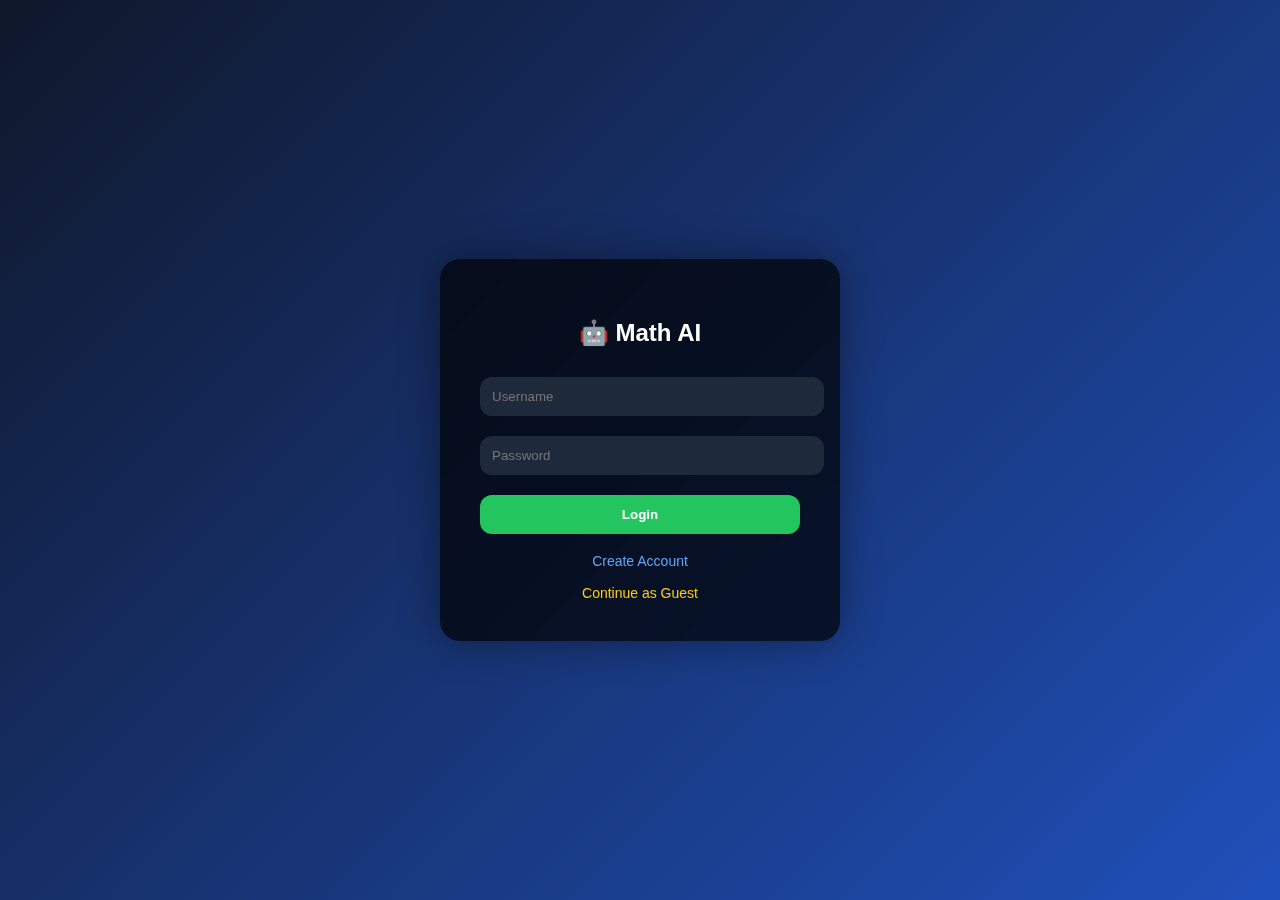
<file: templates/login.html>
<!DOCTYPE html>
<html>
<head>
<title>Login - Math AI</title>

<style>
body {
    margin:0;
    height:100vh;
    display:flex;
    justify-content:center;
    align-items:center;
    font-family:Arial, sans-serif;
    overflow:hidden;
    background: linear-gradient(-45deg, #0f172a, #1e293b, #2563eb, #0f172a);
    background-size: 400% 400%;
    animation: gradientMove 12s ease infinite;
}

@keyframes gradientMove {
    0% { background-position: 0% 50%; }
    50% { background-position: 100% 50%; }
    100% { background-position: 0% 50%; }
}

.login-box {
    background: rgba(0,0,0,0.7);
    padding:40px;
    border-radius:20px;
    width:320px;
    backdrop-filter: blur(10px);
    box-shadow: 0 0 40px rgba(0,0,0,0.4);
    text-align:center;
    color:white;
}

h2 {
    margin-bottom:20px;
}

input {
    width:100%;
    padding:12px;
    margin:10px 0;
    border:none;
    border-radius:12px;
    background:#1e293b;
    color:white;
}

input:focus {
    outline:none;
    border:1px solid #2563eb;
}

button {
    width:100%;
    padding:12px;
    margin-top:10px;
    border:none;
    border-radius:12px;
    background:#22c55e;
    color:white;
    font-weight:bold;
    cursor:pointer;
}

button:hover {
    opacity:0.9;
}

a {
    color:#60a5fa;
    text-decoration:none;
    font-size:14px;
}

.guest-btn {
    margin-top:15px;
    display:block;
    color:#facc15;
}
</style>
</head>

<body>

<div class="login-box">
    <h2>🤖 Math AI</h2>

    <form method="POST">
        <input name="username" placeholder="Username" required>
        <input type="password" name="password" placeholder="Password" required>
        <button type="submit">Login</button>
    </form>

    <br>
    <a href="/register">Create Account</a>
    <a href="/guest" class="guest-btn">Continue as Guest</a>
</div>

</body>
</html>
</file>
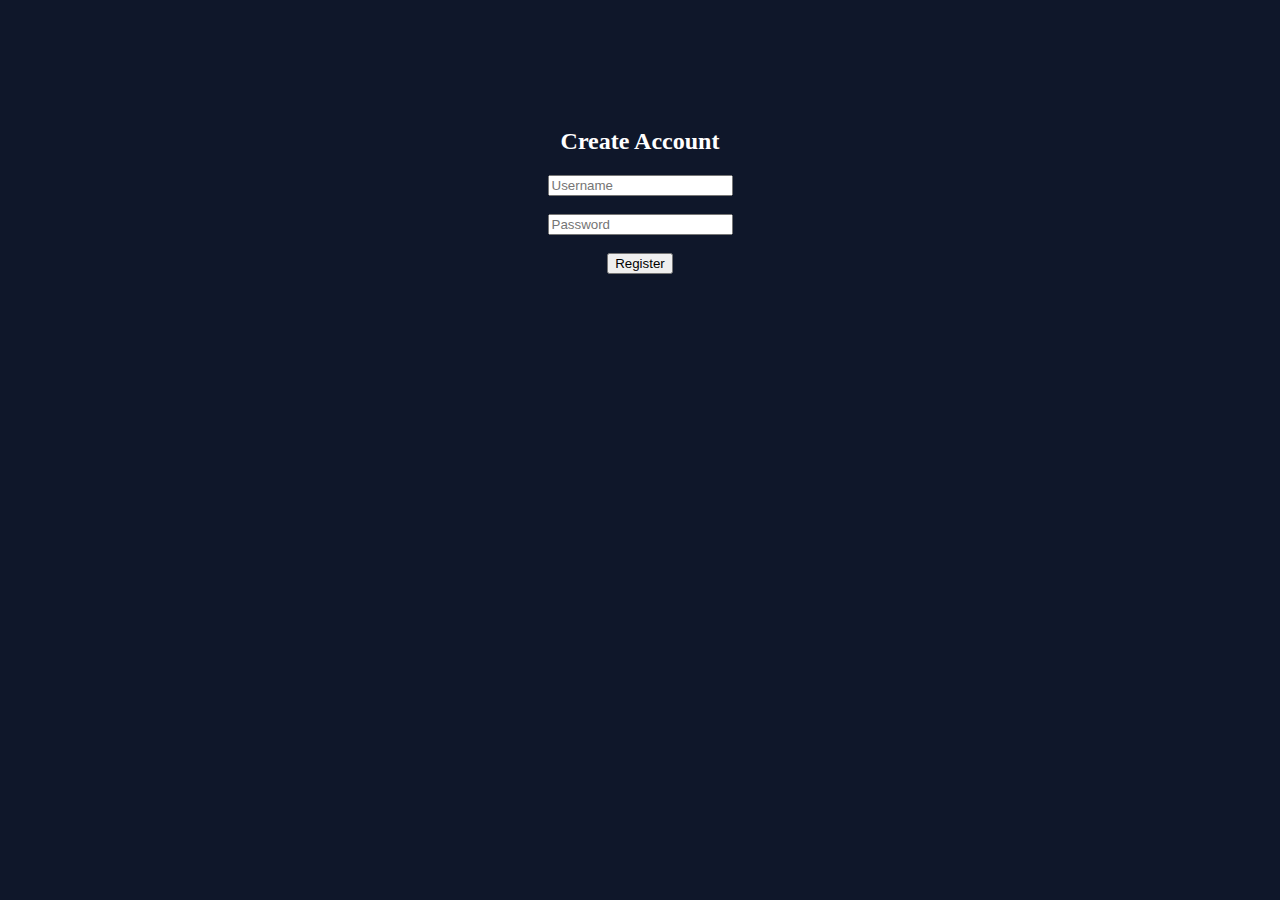
<file: templates/register.html>
<!DOCTYPE html>
<html>
<head>
<title>Register</title>
</head>
<body style="background:#0f172a;color:white;text-align:center;padding-top:100px;">
<h2>Create Account</h2>
<form method="POST">
<input name="username" placeholder="Username" required><br><br>
<input type="password" name="password" placeholder="Password" required><br><br>
<button type="submit">Register</button>
</form>
</body>
</html>
</file>
